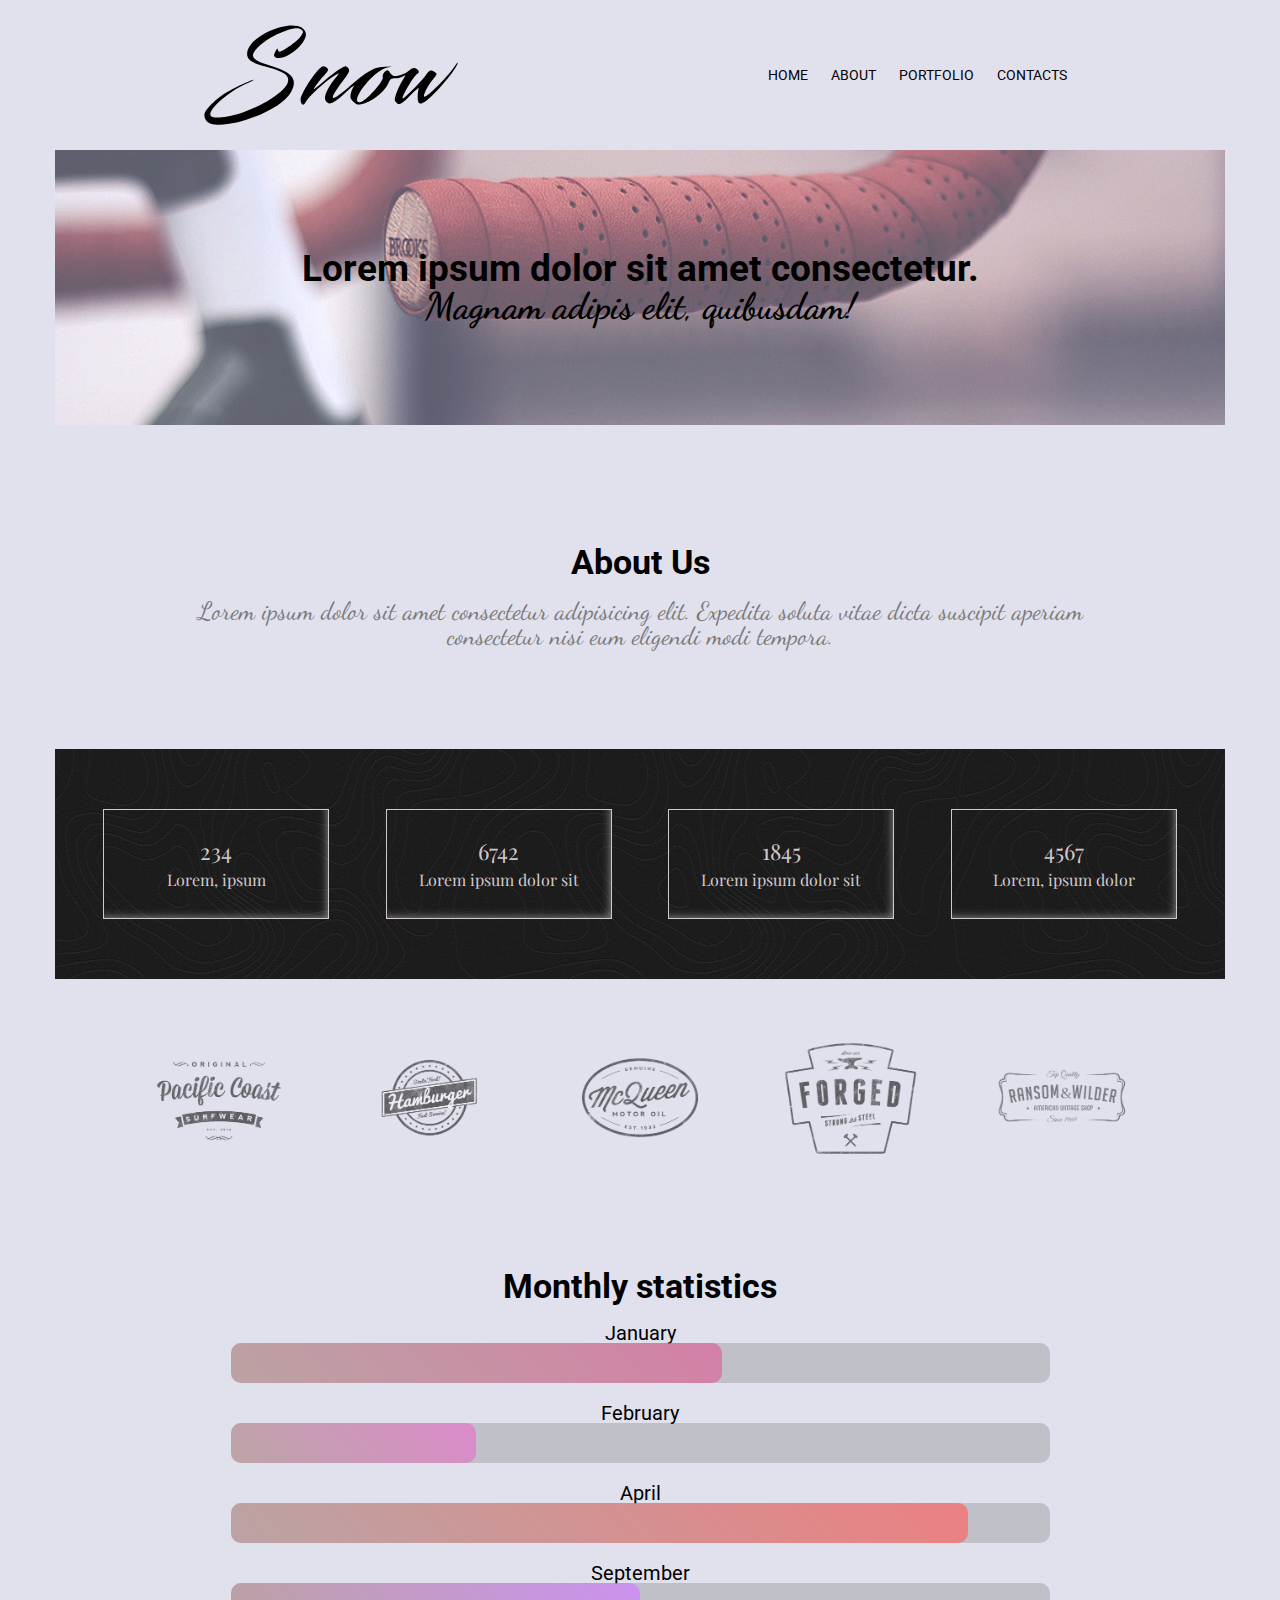
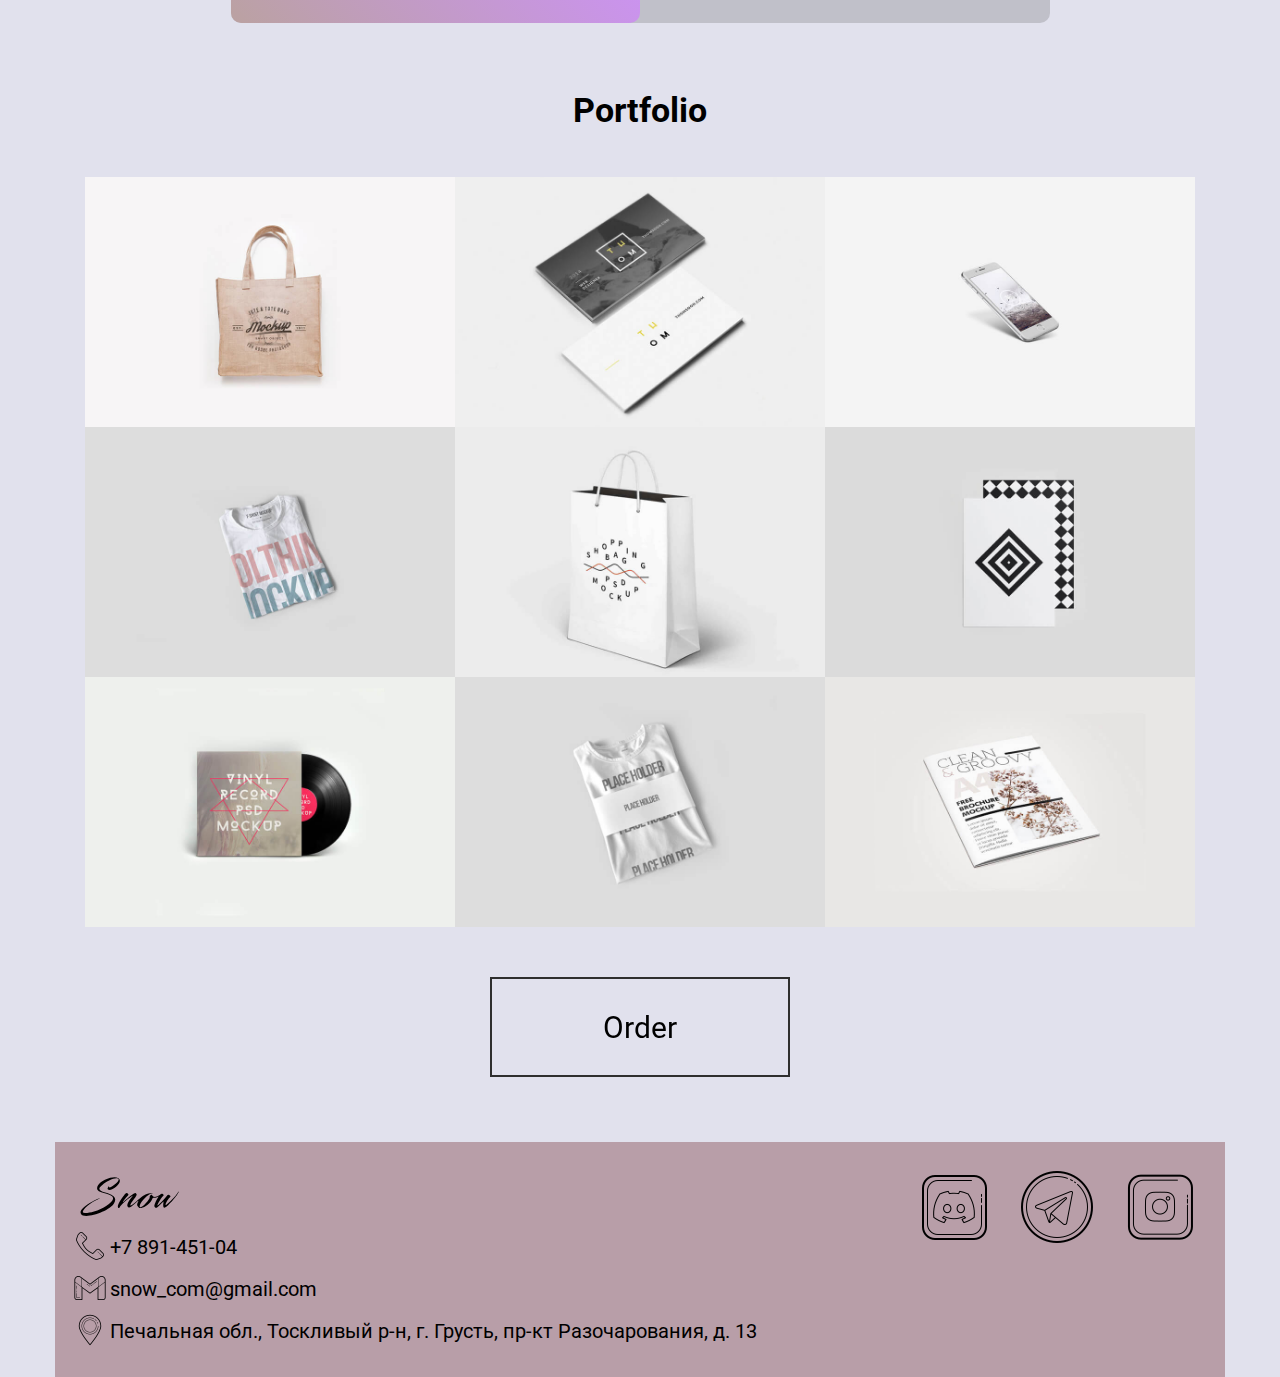
<file: index.html>
<!DOCTYPE html>
<html lang="en">

<head>
    <meta charset="UTF-8">
    <meta http-equiv="X-UA-Compatible" content="IE=edge">
    <meta name="viewport" content="width=device-width, initial-scale=1.0">
    
    <link rel="stylesheet" href="css/burger.css">
    <link rel="stylesheet" href="css/snow.css">
    <link rel="stylesheet" href="css/null.css">
    <title>Snow</title>
</head>

<body>
    <div class="wrapper">


        <header class="header">
            <div class="logo">
                <img src="img/logo.svg" alt="snow-logo">
            </div>
            <div class="menu">
                <a href="#">home</a>
                <a href="#about">about</a>
                <a href="#portfolio">portfolio</a>
                <a href="#contacts">contacts</a>
            </div>

            <!---->
            <div class="burger-menu">

                <a href="#" class="burger-menu__button">
                    <span class="burger-menu__lines"></span>
                </a>

                <div class="burger-menu__nav">
                    <a href="#" class="burger-menu__link">home</a>
                    <a href="#about" class="burger-menu__link">about</a>
                    <a href="#portfolio" class="burger-menu__link">portfolio</a>
                    <a href="#contacts" class="burger-menu__link">contacts</a>

                </div>
                <div class="burger-menu__overlay"></div>
            </div>
        </header>


        <main>
            <section class="motto">
                <p class="motto-text">Lorem ipsum dolor sit amet consectetur.
                    <br>
                    <span>Magnam adipis elit, quibusdam!</span>
                </p>
            </section>

            <section id='about' class="about">
                <div class="about_title">About Us</div>
                <div class="about_text">Lorem ipsum dolor sit amet consectetur adipisicing elit.
                    Expedita soluta vitae dicta suscipit aperiam consectetur nisi eum eligendi modi tempora.</div>
            </section>

            <section class="statistic">
                <div class="statistic_block">
                    <p class="num">234</p>
                    <p>Lorem, ipsum</p>
                </div>
                <div class="statistic_block">
                    <p class="num">6742</p>
                    <p>Lorem ipsum dolor sit</p>
                </div>
                <div class="statistic_block">
                    <p class="num">1845</p>
                    <p>Lorem ipsum dolor sit</p>
                </div>
                <div class="statistic_block">
                    <p class="num">4567</p>
                    <p>Lorem, ipsum dolor</p>
                </div>

            </section>

            <section>
                <div class="icons_list">
                    <div class="icon">
                        <img src="img/1.png" alt="">
                    </div>
                    <div class="icon">
                        <img src="img/2.png" alt="">
                    </div>
                    <div class="icon">
                        <img src="img/3.png" alt="">
                    </div>
                    <div class="icon">
                        <img src="img/4.png" alt="">
                    </div>
                    <div class="icon">
                        <img src="img/5.png" alt="">
                    </div>
                </div>
            </section>


            <section id='animation' class="animation_block">
                <div class="animation_title">Monthly statistics</div>
                <div class="animation">
                    <div class="animatoin_text">January</div>
                    <div class="animation_item">
                        <div class="animation_item_1"></div>
                    </div>
                </div>
                <div class="animation">
                    <div class="animatoin_text">February</div>
                    <div class="animation_item">
                        <div class="animation_item_2"></div>
                    </div>
                </div>
                <div class="animation">
                    <div class="animatoin_text">April</div>
                    <div class="animation_item">
                        <div class="animation_item_3"></div>
                    </div>
                </div>
                <div class="animation">
                    <div class="animatoin_text">September</div>
                    <div class="animation_item">
                        <div class="animation_item_4"></div>
                    </div>
                </div>
            </section>



            <section id='portfolio' class="portfolio">
                <div class="portfolio_title">
                    Portfolio
                </div>
                <div class="portfolio_items">
                    <div class="portfolio_item">
                        <img src="img/portfolio/1.jpg" alt="">
                        <div class="overlay"></div>
                    </div>
                    <div class="portfolio_item">
                        <img src="img/portfolio/2.jpg" alt="">
                    </div>
                    <div class="portfolio_item">
                        <img src="img/portfolio/3.jpg" alt="">
                    </div>
                    <div class="portfolio_item">
                        <img src="img/portfolio/4.jpg" alt="">
                    </div>
                    <div class="portfolio_item">
                        <img src="img/portfolio/5.jpg" alt="">
                    </div>
                    <div class="portfolio_item">
                        <img src="img/portfolio/6.jpg" alt="">
                    </div>
                    <div class="portfolio_item">
                        <img src="img/portfolio/7.jpg" alt="">
                    </div>
                    <div class="portfolio_item">
                        <img src="img/portfolio/8.jpg" alt="">
                    </div>
                    <div class="portfolio_item">
                        <img src="img/portfolio/9.jpg" alt="">
                    </div>
                </div>
                <div class="portfolio_button">
                    <button class="button">Order</button>
                </div>

            </section>



        

        </main>

        <footer>

            <div id='contacts' class="footer">
               
                <div class="contacts">
                    <div class="logo">
                        <img src="img/logo.svg" alt="" width="100px">
                    </div>
                    <p class="phone">+7 891-451-04</p>
                    <p class="mail">snow_com@gmail.com</p>
                    <p class="adress">Печальная обл., Тоскливый р-н, г. Грусть, пр-кт Разочарования, д. 13</p>
                </div>
                <div class="networks">
                    <a href="#"><img src="img/icons/discord.png" alt=""></a>
                    <a href="#"><img src="img/icons/telegram.png" alt=""></a>
                    <a href="#"><img src="img/icons/instagram.png" alt=""></a>
                    
                </div>


            </div>
           
        </footer>


    </div>




    <script src="https://code.jquery.com/jquery-3.3.1.min.js"></script>
    <script src="js/burger.js"></script>
</body>

</html>
</file>
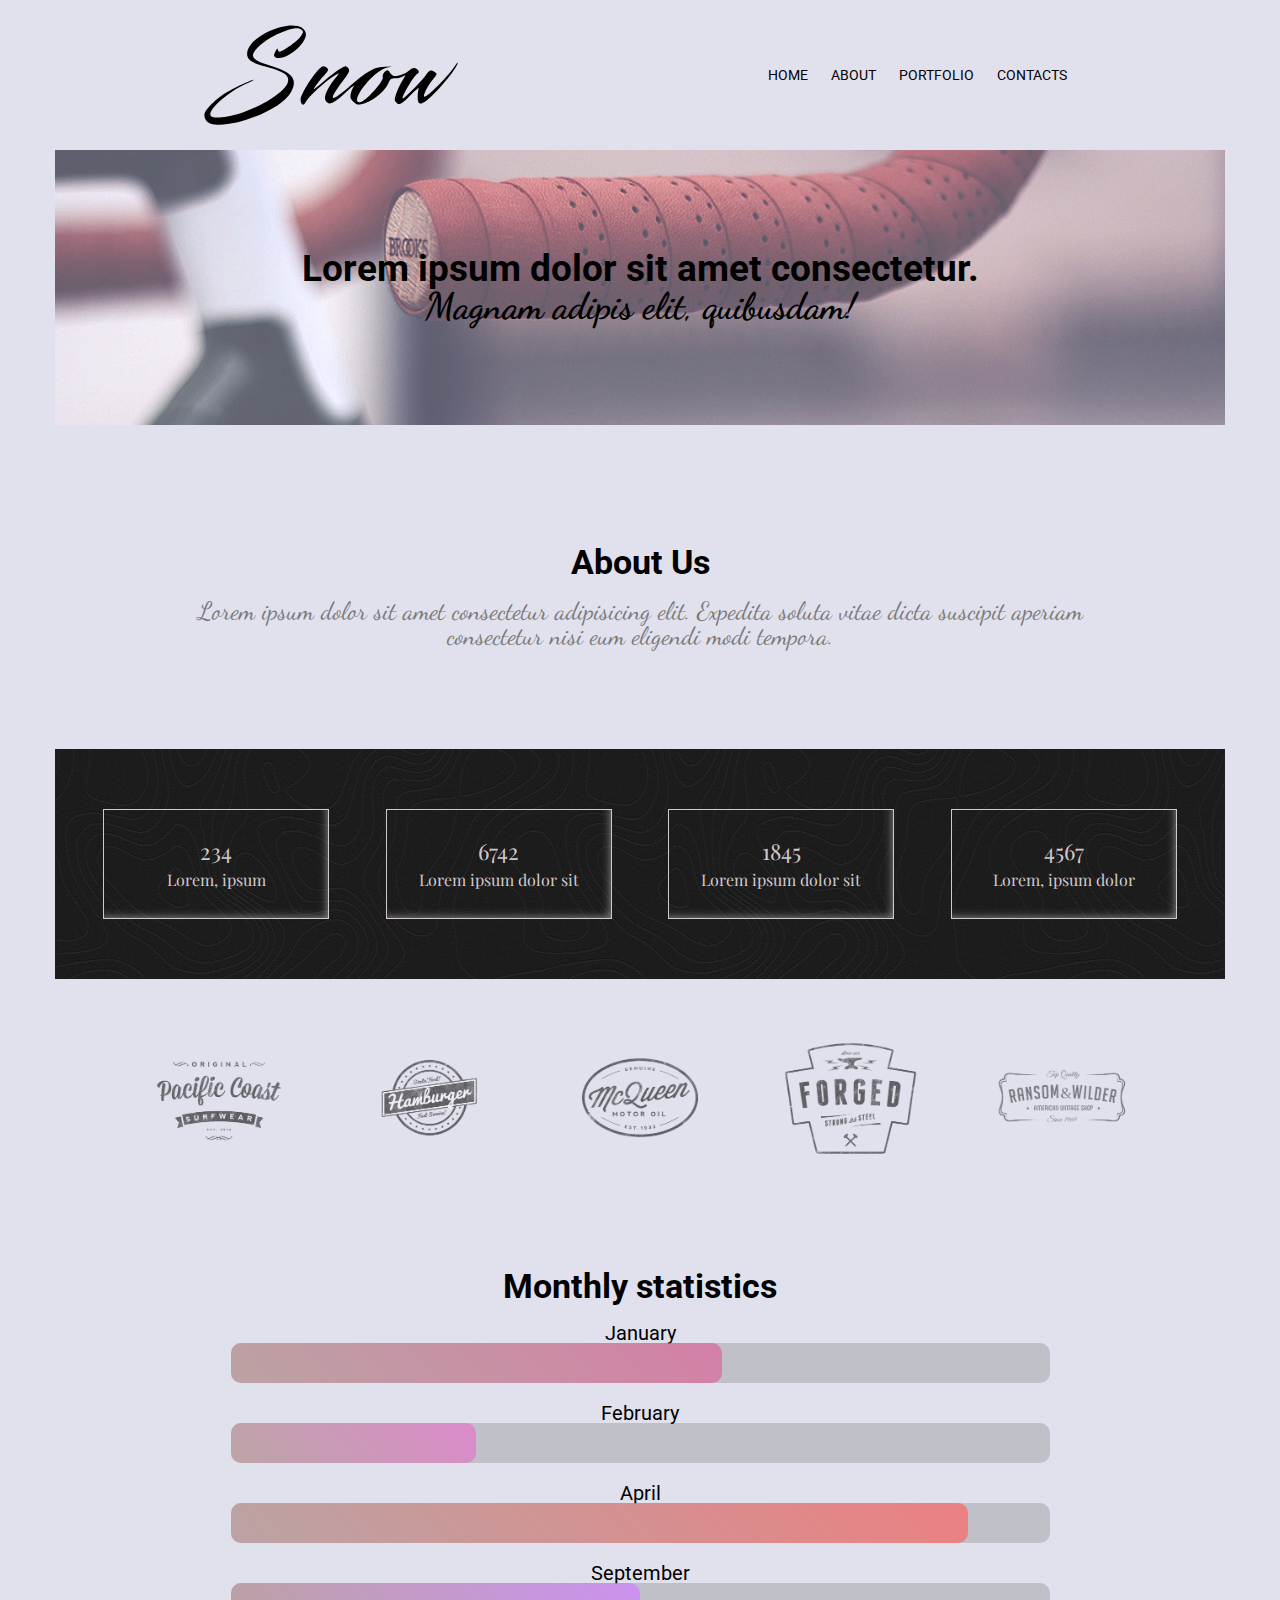
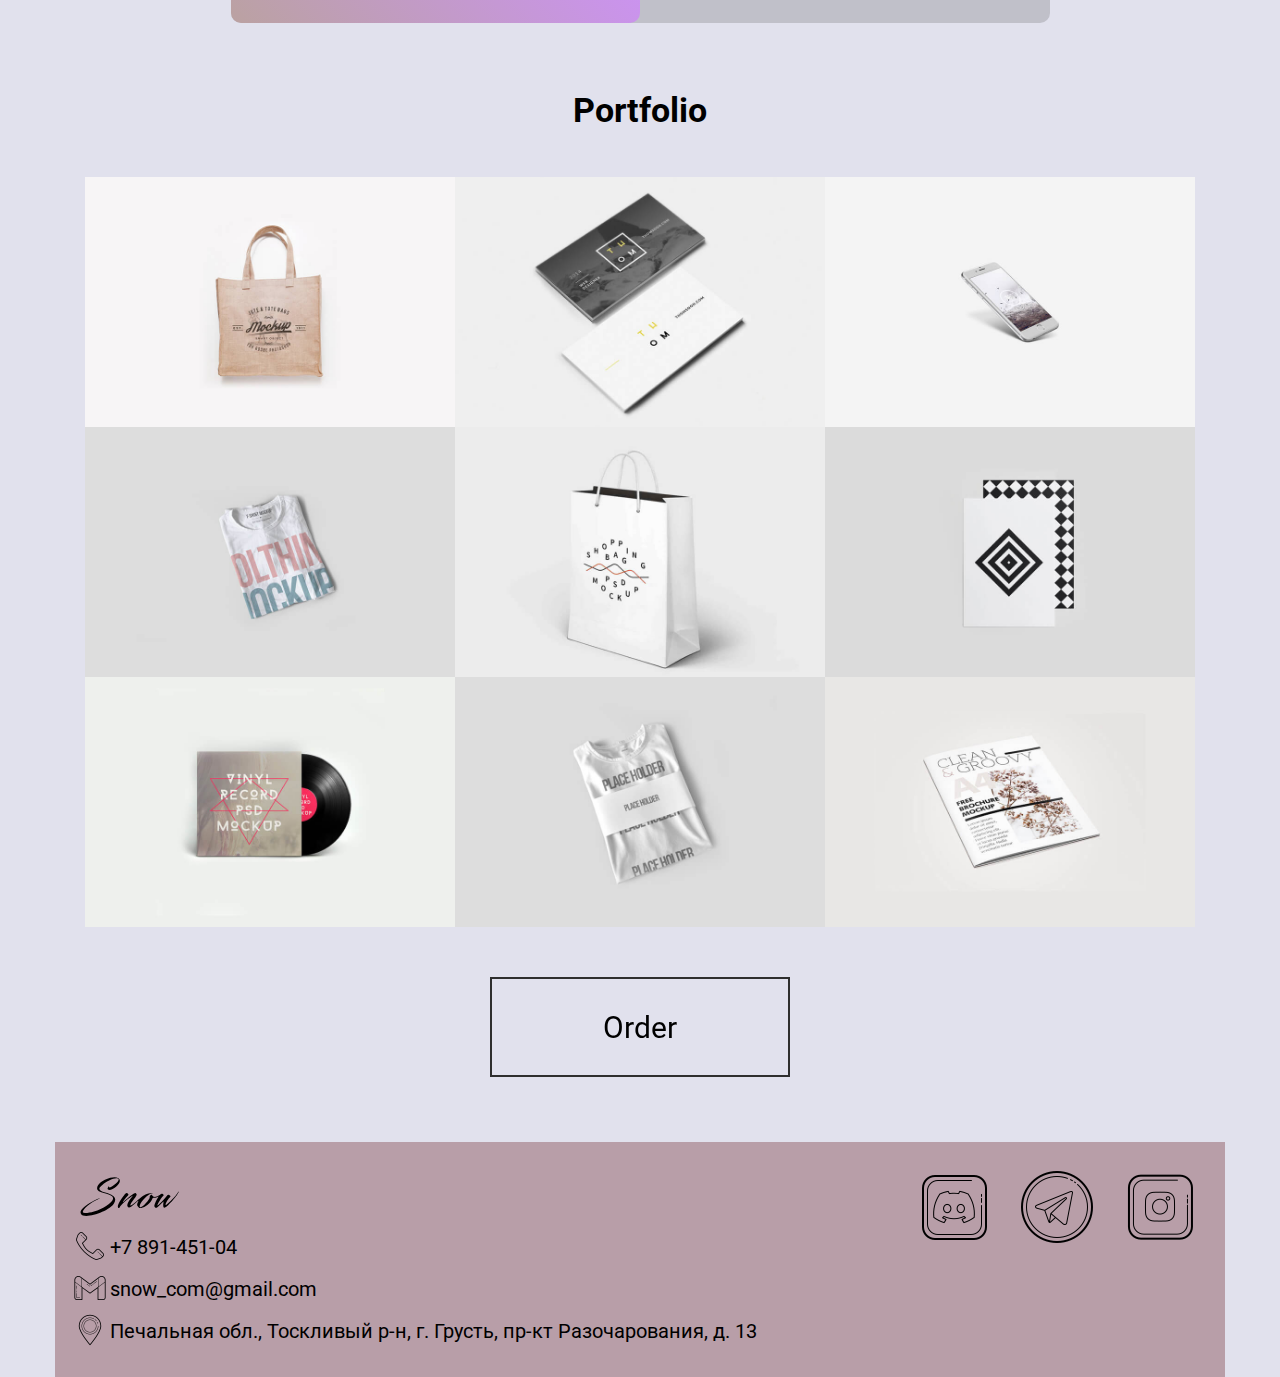
<file: snow.html>
<!DOCTYPE html>
<html lang="en">

<head>
    <meta charset="UTF-8">
    <meta http-equiv="X-UA-Compatible" content="IE=edge">
    <meta name="viewport" content="width=device-width, initial-scale=1.0">
    
    <link rel="stylesheet" href="css/burger.css">
    <link rel="stylesheet" href="css/snow.css">
    <link rel="stylesheet" href="css/null.css">
    <title>Snow</title>
</head>

<body>
    <div class="wrapper">


        <header class="header">
            <div class="logo">
                <img src="img/logo.svg" alt="snow-logo">
            </div>
            <div class="menu">
                <a href="#">home</a>
                <a href="#about">about</a>
                <a href="#portfolio">portfolio</a>
                <a href="#contacts">contacts</a>
            </div>

            <!---->
            <div class="burger-menu">

                <a href="#" class="burger-menu__button">
                    <span class="burger-menu__lines"></span>
                </a>

                <div class="burger-menu__nav">
                    <a href="#" class="burger-menu__link">home</a>
                    <a href="#about" class="burger-menu__link">about</a>
                    <a href="#portfolio" class="burger-menu__link">portfolio</a>
                    <a href="#contacts" class="burger-menu__link">contacts</a>

                </div>
                <div class="burger-menu__overlay"></div>
            </div>
        </header>


        <main>
            <section id='' class="motto">
                <p class="motto-text">Lorem ipsum dolor sit amet consectetur.
                    <br>
                    <span>Magnam adipis elit, quibusdam!</span>
                </p>
            </section>

            <section id='about' class="about">
                <div class="about_title">About Us</div>
                <div class="about_text">Lorem ipsum dolor sit amet consectetur adipisicing elit.
                    Expedita soluta vitae dicta suscipit aperiam consectetur nisi eum eligendi modi tempora.</div>
            </section>

            <section id='' class="statistic">
                <div class="statistic_block">
                    <p class="num">234</p>
                    <p>Lorem, ipsum</p>
                </div>
                <div class="statistic_block">
                    <p class="num">6742</p>
                    <p>Lorem ipsum dolor sit</p>
                </div>
                <div class="statistic_block">
                    <p class="num">1845</p>
                    <p>Lorem ipsum dolor sit</p>
                </div>
                <div class="statistic_block">
                    <p class="num">4567</p>
                    <p>Lorem, ipsum dolor</p>
                </div>

            </section>

            <section>
                <div class="icons_list">
                    <div class="icon">
                        <img src="img/1.png" alt="">
                    </div>
                    <div class="icon">
                        <img src="img/2.png" alt="">
                    </div>
                    <div class="icon">
                        <img src="img/3.png" alt="">
                    </div>
                    <div class="icon">
                        <img src="img/4.png" alt="">
                    </div>
                    <div class="icon">
                        <img src="img/5.png" alt="">
                    </div>
                </div>
            </section>


            <section id='animation'class="animation_block">
                <div class="animation_title">Monthly statistics</div>
                <div class="animation">
                    <div class="animatoin_text">January</div>
                    <div class="animation_item">
                        <div class="animation_item_1"></div>
                    </div>
                </div>
                <div class="animation">
                    <div class="animatoin_text">February</div>
                    <div class="animation_item">
                        <div class="animation_item_2"></div>
                    </div>
                </div>
                <div class="animation">
                    <div class="animatoin_text">April</div>
                    <div class="animation_item">
                        <div class="animation_item_3"></div>
                    </div>
                </div>
                <div class="animation">
                    <div class="animatoin_text">September</div>
                    <div class="animation_item">
                        <div class="animation_item_4"></div>
                    </div>
                </div>
            </section>



            <section id='portfolio' class="portfolio">
                <div class="portfolio_title">
                    Portfolio
                </div>
                <div class="portfolio_items">
                    <div class="portfolio_item">
                        <img src="img/portfolio/1.jpg" alt="">
                        <div class="overlay"></div>
                    </div>
                    <div class="portfolio_item">
                        <img src="img/portfolio/2.jpg" alt="">
                    </div>
                    <div class="portfolio_item">
                        <img src="img/portfolio/3.jpg" alt="">
                    </div>
                    <div class="portfolio_item">
                        <img src="img/portfolio/4.jpg" alt="">
                    </div>
                    <div class="portfolio_item">
                        <img src="img/portfolio/5.jpg" alt="">
                    </div>
                    <div class="portfolio_item">
                        <img src="img/portfolio/6.jpg" alt="">
                    </div>
                    <div class="portfolio_item">
                        <img src="img/portfolio/7.jpg" alt="">
                    </div>
                    <div class="portfolio_item">
                        <img src="img/portfolio/8.jpg" alt="">
                    </div>
                    <div class="portfolio_item">
                        <img src="img/portfolio/9.jpg" alt="">
                    </div>
                </div>
                <div class="portfolio_button">
                    <button class="button">Order</button>
                </div>

            </section>



        

        </main>

        <footer>

            <div id='contacts'class="footer">
               
                <div class="contacts">
                    <div class="logo">
                        <img src="img/logo.svg" alt="" width="100px">
                    </div>
                    <p class="phone">+7 891-451-04</p>
                    <p class="mail">snow_com@gmail.com</p>
                    <p class="adress">Печальная обл., Тоскливый р-н, г. Грусть, пр-кт Разочарования, д. 13</p>
                </div>
                <div class="networks">
                    <a href="#"><img src="img/icons/discord.png" alt=""></a>
                    <a href="#"><img src="img/icons/telegram.png" alt=""></a>
                    <a href="#"><img src="img/icons/instagram.png" alt=""></a>
                    
                </div>


            </div>
           
        </footer>


    </div>




    <script src="https://code.jquery.com/jquery-3.3.1.min.js"></script>
    <script src="js/burger.js"></script>
</body>

</html>
</file>
<file: css/burger.css>
*{
  padding: 0;
  margin:0 ;
}

.burger-menu{
  display: none;
}
.burger-menu__button {
  position: fixed;
  top: 40px;
  right: 20px;
  z-index: 30;
  width: 60px;
  height: 60px;
  border-radius:2px;
  background-color: #000000;
  transition: 0.4s;
 }
 
 .burger-menu__lines,
 .burger-menu__lines::after,
 .burger-menu__lines::before {
  position: absolute;
  width: 30px;
  height: 3px;
  background-color: #fff;
 
 }
 
 .burger-menu__lines {
  top: 50%;
  left: 50%;
  transform: translate(-50%, -50%);
 }
 
 .burger-menu__lines::before {
  content: "";
  top: -9px;
 }
 
 .burger-menu__lines::after {
  content: "";
  top: 9px;
 }
 .burger-menu_active .burger-menu__button,
 .burger-menu_active .burger-menu__lines {
  background-color: transparent;
 }
 
 
 .burger-menu_active .burger-menu__lines::before {
  top: 0;
  transform: rotate(45deg);
 }
 
 .burger-menu_active .burger-menu__lines::after {
  top: 0;
  transform: rotate(-45deg);
 }
 
 .burger-menu__nav {
  padding-top: 80px;
  position: fixed;
  z-index: 20;
  display: flex;
  flex-flow: column;
  height: 100%;
  background-color: #000000;
  overflow-y: auto;
  right: -100%;
  transition: 0.5s;
 }
 
 
 .burger-menu_active .burger-menu__nav {
  right: 0;
 }
 
 .burger-menu__link {
  padding: 30px;
  font-family: sans-serif;
  font-size: 25px;
  text-decoration: none;
  text-transform: uppercase;
  letter-spacing: 5px;
  font-weight: bold;
  color: #fff;
 }
 
 .burger-menu__link:hover{
  border-bottom: 2px solid black;
  transform: scale(1.2);
 }

 
 .burger-menu__overlay {
  display: none;
  position: fixed;
  top: 0;
  left: 0;
  width: 100vw;
  height: 100vh;
  z-index: 10;
  background:#2a2a2a3d;
 }
 .burger-menu_active .burger-menu__overlay {
  display: block;
 
 }
</file>
<file: css/snow.css>
body{
    background:#e1e1ed;
}

.wrapper{
    display: flex;
    flex-direction: column;
    min-height: 100%;
}


.header{
  
    display: flex;
    flex-direction: row;
    align-items: center;
    justify-content:space-around;
    position: relative;
}
.header img{
    padding:15px 0 ;
}

a{
    color: black;
    text-transform: uppercase;
}

.menu a{
    display: inline-block;
    padding: 10px;
}
.menu a:hover{
    border-bottom: 2px solid black;
    transform: scale(1.2);
}


main{
    flex: 1 0 auto;
}

[Class *='_title']{
    font-weight: 700;
    font-size: 34px;
    padding: 20px 0;
    text-align:center ;
}
.motto{
    padding: 100px 0;
    background: url('../img/bg_1.jpg')0 0/100% auto no-repeat;
    text-align: center;
    font-size: calc(20px + 16 *(100vw /1200));
    font-weight: 700;

}

.motto-text span{

    font-family: 'Dancing Script', cursive;
}
.about{
    padding: 100px;
    text-align: center;
}

.about_text{
    font-size: 25px;
    font-family: 'Dancing Script', cursive;
    color: rgb(121, 121, 121);
}
.statistic{
    background-image: url('../img/bg-pattern.jpg');
    color: #f6ece6;
    display: flex;
    flex-direction: row;
    justify-content: space-around;
    flex-wrap: wrap;
    padding: 60px 20px;
    font-family: 'Playfair Display', serif;
    
}
.statistic_block{
    display: flex;
    flex-direction: column;
    align-items:center;
    justify-content: flex-start;
    flex: 0 1 20%;
    padding: 10px;
    text-align: center;
    color: #d1c8cb;
    border: 1px solid #d1c8cb;
    padding: 30px 10px ;
    box-shadow: -5px -5px 10px -5px #d1c8cbad inset;
    font-size: 16px;
}

.num{
    padding: 0 0 10px 0 ;
    font-size: 22px;
}

.icons_list{
    display: flex;
    flex-direction: row;
    align-items: center;
    justify-content:center;
    flex-wrap: wrap;
    padding: 50px 0;
    
}
.icon{
    max-width: 18%;
    
}
.icon img{
    width: 100%;
} 

.animation{
    padding: 0 0 20px 0;
    font-size: 20px;
    display: flex;
    flex-direction: column;
    justify-content: center;
    align-items: center;
}

.animation_item{
    width: 70%;
    border-radius: 10px;
    background: rgba(62, 62, 62, 0.2);
    position: relative;
}
.animation_item .animation_item_1 {
    width: 60%;
    border-radius: 10px;
    padding:0 0 40px 0;
    background: linear-gradient(45deg, #b99a97c4, #dc6699b7);
    animation: item_1 3s 1 linear;
}
.animation_item_2{
    width: 30%;
    border-radius: 10px;
    padding:0 0 40px 0;
    background: linear-gradient(45deg, #b99a97b2, #ec6ccca3);
    animation: item_2 3s 1 linear;
}
.animation_item_3{
    width: 90%;
    border-radius: 10px;
    padding:0 0 40px 0;
    background: linear-gradient(45deg, #b99a97be, #f57171d0);
    animation: item_3 3s 1 linear;
}
.animation_item_4{
    width: 50%;
    border-radius: 10px;
    padding:0 0 40px 0;
    background: linear-gradient(45deg, #b99a97cc, #cf83ffbe);
    animation: item_4 3s 1 linear;
}
@keyframes item_1{
    0%{
        width: 0%;
      }
      100%{
        width: 70%;
    }  
}
@keyframes item_2{
    0%{
        width: 0%;
      }
      100%{
        width: 30%;
    }  
}
@keyframes item_3{
    0%{
        width: 0%;
      }
      100%{
        width: 90%;
    }  
}
@keyframes item_4{
    0%{
        width: 0%;
      }
      100%{
        width: 50%;
    }  
}
.animation_block{
    padding: 30px 0;
}



.portfolio{
    padding: 0 0 15px 0;
    display: flex;
    flex-direction: column;
  

}
.portfolio_items{
    display: flex;
    flex-direction: row;
    justify-content: center;
    flex-wrap: wrap;
    padding: 30px;position: relative;
}
.portfolio_item{
    flex: 1 1 33.333%;
    height: 250px;
    overflow: hidden;
    transition: 1s;
  display: block;
    
}

.portfolio_item img{
    width: 100%;
    height: 100%;
    object-fit: cover;
   
}

.portfolio_item:hover{
    transform: scale(1.2);
   
}


.portfolio_button{
    display: flex;
    justify-content: center;
    align-items: center;
    padding: 20px 0 50px 0;
    
    position: relative;
    
}
.button{
    background:#e1e1ed;
    height: 100px;
  width: 300px;
  position: relative;
  display: flex;
  align-items: center;
  justify-content: center;
  font-size: 30px;
  cursor: pointer;
  will-change: transform;

}
.button::before,
.button::after {
  position: absolute;
  top: 0;
  left: 0;
  content: '';
  display: block;
  background-color: #2e2e2e;
  transition: all 250ms ease-in-out;
}
.button::before {
  width: 2px;
  height: 100px;
  box-shadow: 298px 0 #2e2e2e;
}


.button::after {
  height: 2px;
  width: 300px;
  box-shadow: 0 98px #2e2e2e;
}

.button:hover::before {
  left: -10px;
  box-shadow: 318px 0 #2e2e2e;
}

.button:hover::after {
  top: -10px;
  box-shadow: 0 118px #2e2e2e;
}


.footer{
    background: #9869738f;
    padding: 15px;
    display: flex;
    flex-direction: row;
    align-items:flex-start;
    justify-content:space-between;
    flex-wrap: wrap;
}

.contacts{
    padding: 10px;
    display: flex;
    flex-direction: column;
    align-items: flex-start;
    justify-content: center;
    flex-wrap: wrap;
    flex: 1 1 33.333%;

    font-size: 20px;
    line-height: 1.1;
}
.logo{
    padding: 10px 0;
}
.contacts p{
    padding: 10px 30px;
    position: relative;
}
.adress::before{
    content: url('../img/icons/adress.png');
    position: absolute;
    top:0;
    left: -10px;
}
.phone::before{
    content: url('../img/icons/phone.png');
    position: absolute;
    top: 0;
    left: -10px;
}
.mail::before{
    content: url('../img/icons/mail.png');
    position: absolute;
    top: 0;
    left: -10px;
}
</file>
<file: css/null.css>
@charset "UTF-8";

@import url('https://fonts.googleapis.com/css2?family=Play&family=Roboto:wght@400;700&display=swap');
@import url('https://fonts.googleapis.com/css2?family=Dancing+Script:wght@400;700&display=swap');
@import url('https://fonts.googleapis.com/css2?family=Playfair+Display&display=swap');
/*Обнуление*/
* {
  padding: 0;
  margin: 0;
  border: 0;
}

*, *:before, *:after {
  box-sizing: border-box;
}

:focus, :active {
  outline: none;
}

a:focus, a:active {
  outline: none;
}



html, body {
  height: 100%;
  width: 100%;
  font-size: 100%;
  line-height: 1;
  font-size: 14px;
  -ms-text-size-adjust: 100%;
  -moz-text-size-adjust: 100%;
  -webkit-text-size-adjust: 100%;
}

input, button, textarea {
  font-family: inherit;
}

input::-ms-clear {
  display: none;
}

button {
  cursor: pointer;
}

button::-moz-focus-inner {
  padding: 0;
  border: 0;
}

a, a:visited {
  text-decoration: none;
}

a:hover {
  text-decoration: none;
}

ul li {
  list-style: none;
}

img {
  vertical-align: top;
}

h1, h2, h3, h4, h5, h6 {
  font-size: inherit;
  font-weight: 400;
}


.wrapper {
font-family: 'Roboto', sans-serif;
max-width: 1200px;
margin: 0 auto;
padding: 0 15px;
}

/*--------------------*/

/* №1 */
@media (max-width: 1140px) {
	
}
/* №2 */
@media (max-width: 991.98px) {
	
}
/*№3 */
@media (max-width: 767.98px) {
  .header{
    justify-content: flex-start;
    align-items: stretch;
  }
  .menu{
    display:none;
  }
  .burger-menu{
    display: block;
  }
 .portfolio_item{
  flex: 1 1 auto;
 }
 .statistic{
  flex-direction: column;
 }
 .icon{
  max-width: none;
 }
	
}

@media (max-width: 440px) {
	.wrapper{
    width: 400px;
  }
}
</file>
